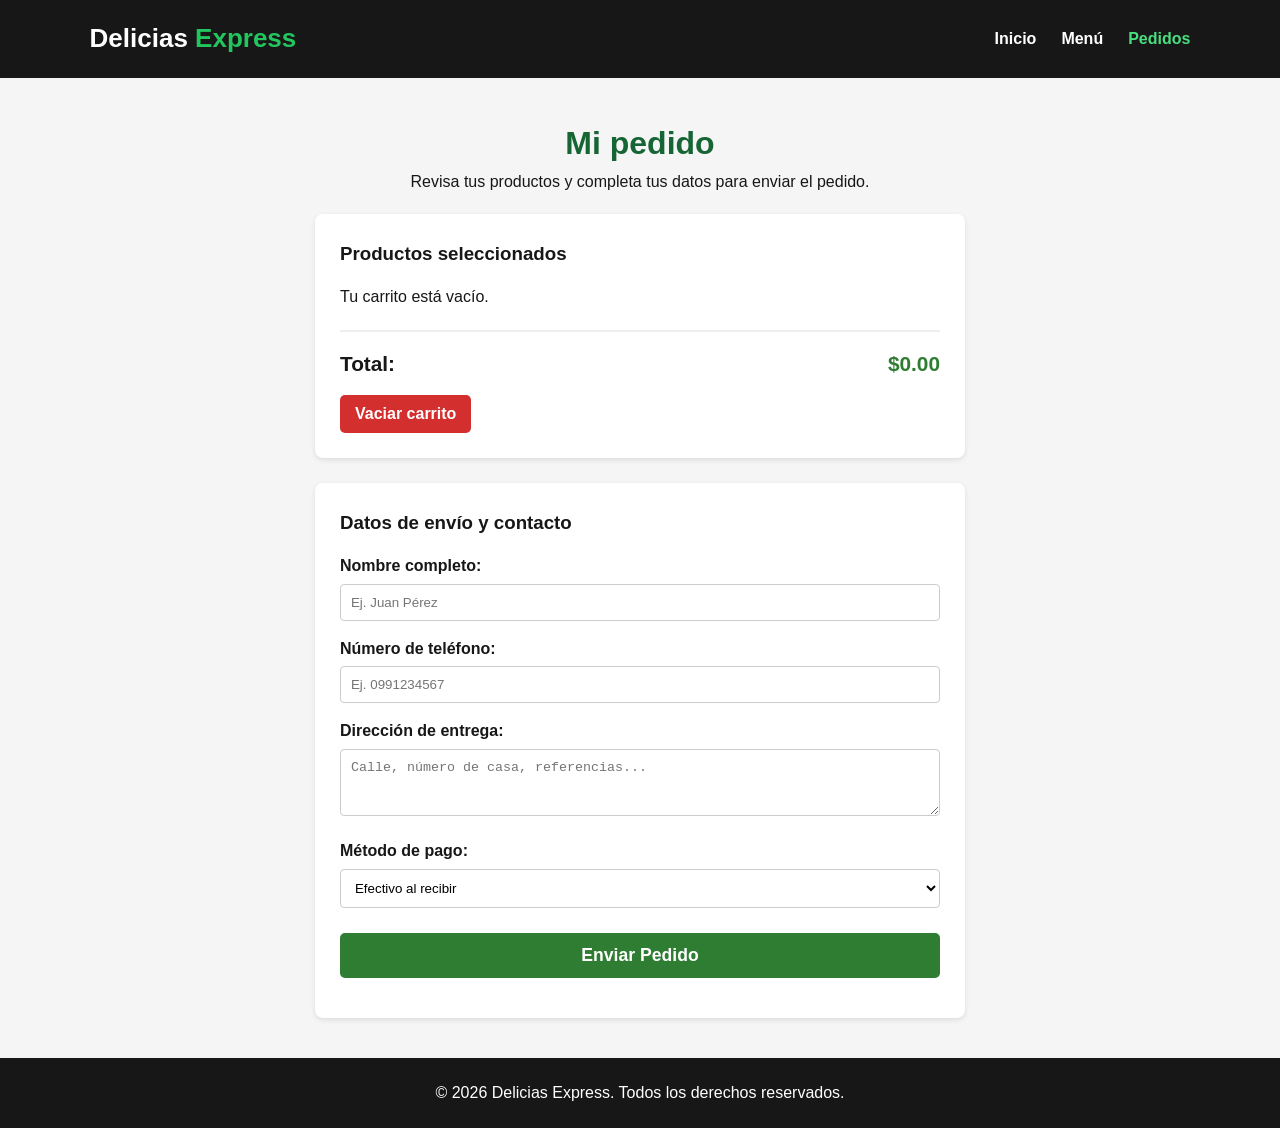
<file: pedidos.html>
<!DOCTYPE html>
<html lang="es">
<head>
    <meta charset="UTF-8">
    <meta name="viewport" content="width=device-width, initial-scale=1.0">
    <meta name="description" content="Revisa tu pedido y completa tus datos de envío en Delicias Express.">
    <title>Delicias Express | Pedidos</title>
    <link rel="stylesheet" href="css/estilos.css">
</head>

<body>

    <header>
        <h1>Delicias <span>Express</span></h1>

        <nav aria-label="Menú principal">
            <ul>
                <li><a href="index.html">Inicio</a></li>
                <li><a href="menu.html">Menú</a></li>
                <li><a href="pedidos.html" aria-current="page">Pedidos</a></li>
            </ul>
        </nav>
    </header>

    <main class="contenedor">
        <section class="titulo-seccion" style="text-align: center; margin: 20px 0;">
            <h2>Mi pedido</h2>
            <p>Revisa tus productos y completa tus datos para enviar el pedido.</p>
        </section>

        <div style="max-width: 650px; margin: 0 auto; display: flex; flex-direction: column; gap: 25px;">

            <!-- Resumen del Carrito -->
            <section class="resumen-pedido" style="background: #fff; padding: 25px; border-radius: 8px; box-shadow: 0 2px 5px rgba(0,0,0,0.1);">
                <h3>Productos seleccionados</h3>
                
                <ul id="listaPedidos" style="list-style: none; padding: 0; margin: 15px 0;">
                    <li>Tu carrito está vacío.</li>
                </ul>

                <div style="display: flex; justify-content: space-between; align-items: center; font-size: 1.3rem; margin-top: 20px; border-top: 2px solid #eee; padding-top: 15px;">
                    <strong>Total:</strong>
                    <span id="totalMonto" style="font-weight: bold; color: #2e7d32;">$0.00</span>
                </div>

                <button id="btnVaciar" class="boton" style="background: #d32f2f; color: #fff; border: none; padding: 10px 15px; border-radius: 5px; cursor: pointer; margin-top: 15px;">
                    Vaciar carrito
                </button>
            </section>

            <!-- Formulario para Enviar el Pedido -->
            <section class="datos-cliente" style="background: #fff; padding: 25px; border-radius: 8px; box-shadow: 0 2px 5px rgba(0,0,0,0.1);">
                <h3>Datos de envío y contacto</h3>
                
                <form id="formPedido" style="display: flex; flex-direction: column; gap: 15px; margin-top: 15px;">
                    <div>
                        <label for="nombre" style="display: block; margin-bottom: 5px; font-weight: bold;">Nombre completo:</label>
                        <input type="text" id="nombre" required style="width: 100%; padding: 10px; border: 1px solid #ccc; border-radius: 4px;" placeholder="Ej. Juan Pérez">
                    </div>

                    <div>
                        <label for="telefono" style="display: block; margin-bottom: 5px; font-weight: bold;">Número de teléfono:</label>
                        <input type="tel" id="telefono" required style="width: 100%; padding: 10px; border: 1px solid #ccc; border-radius: 4px;" placeholder="Ej. 0991234567">
                    </div>

                    <div>
                        <label for="direccion" style="display: block; margin-bottom: 5px; font-weight: bold;">Dirección de entrega:</label>
                        <textarea id="direccion" rows="3" required style="width: 100%; padding: 10px; border: 1px solid #ccc; border-radius: 4px;" placeholder="Calle, número de casa, referencias..."></textarea>
                    </div>

                    <div>
                        <label for="metodoPago" style="display: block; margin-bottom: 5px; font-weight: bold;">Método de pago:</label>
                        <select id="metodoPago" style="width: 100%; padding: 10px; border: 1px solid #ccc; border-radius: 4px; background: #fff;">
                            <option value="Efectivo">Efectivo al recibir</option>
                            <option value="Transferencia">Transferencia bancaria</option>
                            <option value="Tarjeta">Tarjeta de crédito / débito</option>
                        </select>
                    </div>

                    <!-- MINI MENÚ: Transferencia Bancaria (Oculto por defecto) -->
                    <div id="seccionTransferencia" style="display: none; background: #f9f9f9; padding: 15px; border-radius: 6px; border: 1px dashed #2e7d32;">
                        <h4 style="margin-bottom: 8px; color: #2e7d32;">Datos para Transferencia</h4>
                        <p style="font-size: 0.9rem; margin-bottom: 10px; color: #555;">
                            Banco: <strong>Banco Pichincha</strong><br>
                            Tipo de Cuenta: <strong>Ahorros</strong><br>
                            Nro. de Cuenta: <strong>1234567890</strong><br>
                            Titular: <strong>Delicias Express Cía. Ltda.</strong><br>
                            RUC: <strong>0999999999001</strong>
                        </p>
                        <label for="comprobante" style="display: block; margin-bottom: 5px; font-size: 0.9rem; font-weight: bold;">Número de Comprobante / Transferencia:</label>
                        <input type="text" id="comprobante" style="width: 100%; padding: 8px; border: 1px solid #ccc; border-radius: 4px;" placeholder="Ej. TRF-0012345">
                    </div>

                    <!-- MINI MENÚ: Tarjeta de Crédito/Débito (Oculto por defecto) -->
                    <div id="seccionTarjeta" style="display: none; background: #f9f9f9; padding: 15px; border-radius: 6px; border: 1px dashed #1976d2;">
                        <h4 style="margin-bottom: 8px; color: #1976d2;">Detalles de la Tarjeta</h4>
                        <div style="display: flex; flex-direction: column; gap: 10px;">
                            <div>
                                <label for="numTarjeta" style="display: block; font-size: 0.9rem; margin-bottom: 3px;">Número de tarjeta:</label>
                                <input type="text" id="numTarjeta" style="width: 100%; padding: 8px; border: 1px solid #ccc; border-radius: 4px;" placeholder="XXXX-XXXX-XXXX-XXXX" maxlength="19">
                            </div>
                            <div style="display: flex; gap: 10px;">
                                <div style="flex: 1;">
                                    <label for="expTarjeta" style="display: block; font-size: 0.9rem; margin-bottom: 3px;">Expiración:</label>
                                    <input type="text" id="expTarjeta" style="width: 100%; padding: 8px; border: 1px solid #ccc; border-radius: 4px;" placeholder="MM/AA" maxlength="5">
                                </div>
                                <div style="flex: 1;">
                                    <label for="cvvTarjeta" style="display: block; font-size: 0.9rem; margin-bottom: 3px;">CVV:</label>
                                    <input type="password" id="cvvTarjeta" style="width: 100%; padding: 8px; border: 1px solid #ccc; border-radius: 4px;" placeholder="123" maxlength="4">
                                </div>
                            </div>
                        </div>
                    </div>

                    <button type="submit" class="boton" style="background: #2e7d32; color: white; border: none; padding: 12px; border-radius: 5px; cursor: pointer; font-weight: bold; font-size: 1.1rem; margin-top: 10px;">
                        Enviar Pedido
                    </button>
                </form>

                <!-- Mensaje de confirmación del envío -->
                <p id="mensajePedido" style="margin-top: 15px; font-weight: bold; text-align: center;"></p>
            </section>

        </div>
    </main>

    <footer>
        <p>&copy; 2026 Delicias Express. Todos los derechos reservados.</p>
    </footer>

    <!-- Script de lógica de pedidos corregido -->
    <script>
        document.addEventListener("DOMContentLoaded", () => {
            const listaPedidos = document.getElementById("listaPedidos");
            const totalMonto = document.getElementById("totalMonto");
            const btnVaciar = document.getElementById("btnVaciar");
            const formPedido = document.getElementById("formPedido");
            const mensajePedido = document.getElementById("mensajePedido");
            
            const metodoPago = document.getElementById("metodoPago");
            const seccionTransferencia = document.getElementById("seccionTransferencia");
            const seccionTarjeta = document.getElementById("seccionTarjeta");

            function actualizarMetodoPago() {
                const seleccion = metodoPago.value;
                seccionTransferencia.style.display = "none";
                seccionTarjeta.style.display = "none";

                if (seleccion === "Transferencia") {
                    seccionTransferencia.style.display = "block";
                } else if (seleccion === "Tarjeta") {
                    seccionTarjeta.style.display = "block";
                }
            }

            metodoPago.addEventListener("change", actualizarMetodoPago);

            function cargarPedido() {
                let carrito = JSON.parse(localStorage.getItem("carrito")) || [];
                
                listaPedidos.innerHTML = "";
                let total = 0;

                if (carrito.length === 0) {
                    listaPedidos.innerHTML = "<li>Tu carrito está vacío.</li>";
                    totalMonto.textContent = "$0.00";
                    return;
                }

                carrito.forEach((item) => {
                    total += item.precio;
                    const li = document.createElement("li");
                    li.style.cssText = "display: flex; justify-content: space-between; padding: 10px 0; border-bottom: 1px solid #eee;";
                    // CORREGIDO AQUÍ (un solo signo de dólar)
                    li.innerHTML = `<span>${item.nombre}</span> <span>$${item.precio.toFixed(2)}</span>`;
                    listaPedidos.appendChild(li);
                });

                totalMonto.textContent = `$${total.toFixed(2)}`;
            }

            if (btnVaciar) {
                btnVaciar.addEventListener("click", () => {
                    localStorage.removeItem("carrito");
                    cargarPedido();
                    mensajePedido.textContent = "";
                });
            }

            if (formPedido) {
                formPedido.addEventListener("submit", (e) => {
                    e.preventDefault();
                    let carrito = JSON.parse(localStorage.getItem("carrito")) || [];

                    if (carrito.length === 0) {
                        mensajePedido.style.color = "red";
                        mensajePedido.textContent = "¡Tu carrito está vacío! Agrega productos antes de enviar el pedido.";
                        return;
                    }

                    const nombre = document.getElementById("nombre").value;
                    const metodoSeleccionado = metodoPago.value;

                    mensajePedido.style.color = "green";
                    mensajePedido.textContent = `¡Gracias por tu compra, ${nombre}! Tu pedido con pago en (${metodoSeleccionado}) ha sido registrado con éxito.`;

                    localStorage.removeItem("carrito");
                    cargarPedido();
                    formPedido.reset();
                    actualizarMetodoPago();

                    setTimeout(() => {
                        mensajePedido.textContent = "";
                    }, 6000);
                });
            }

            cargarPedido();
            actualizarMetodoPago();
        });
    </script>
</body>
</html>
</file>
<file: css/estilos.css>
/* ESTILOS GENERALES */

* {
    margin: 0;
    padding: 0;
    box-sizing: border-box;
}

body {
    font-family: Arial, Helvetica, sans-serif;
    background-color: #f5f5f5;
    color: #171717;
    line-height: 1.6;
}

header {
    background-color: #171717;
    color: white;
    padding: 18px 7%;
    display: flex;
    justify-content: space-between;
    align-items: center;
    flex-wrap: wrap;
    gap: 15px;
}

header h1 {
    font-size: 26px;
}

header h1 span {
    color: #22c55e;
}

nav ul {
    list-style: none;
    display: flex;
    gap: 25px;
}

nav a {
    color: white;
    text-decoration: none;
    font-weight: bold;
}

nav a:hover,
nav a:focus,
nav a[aria-current="page"] {
    color: #4ade80;
}

a:focus-visible,
button:focus-visible,
input:focus-visible,
textarea:focus-visible,
select:focus-visible {
    outline: 3px solid #16a34a;
    outline-offset: 3px;
}

/* PÁGINA DE INICIO */

.presentacion {
    background-color: #166534;
    color: white;
    padding: 75px 8%;
    display: flex;
    justify-content: space-between;
    align-items: center;
    gap: 35px;
    min-height: 390px;
}

.contenido {
    max-width: 600px;
}

.etiqueta {
    color: #bbf7d0;
    font-weight: bold;
    margin-bottom: 10px;
}

.contenido h2 {
    font-size: 40px;
    margin-bottom: 15px;
}

.contenido p {
    margin-bottom: 25px;
}

.imagen-comida {
    font-size: 145px;
    text-align: center;
}

.boton {
    display: inline-block;
    background-color: #16a34a;
    color: white;
    padding: 12px 22px;
    border: none;
    border-radius: 7px;
    text-decoration: none;
    font-size: 16px;
    font-weight: bold;
    cursor: pointer;
    transition: background-color 0.3s;
}

.boton:hover {
    background-color: #15803d;
}

.destacados {
    padding: 55px 7%;
    text-align: center;
}

.destacados h2 {
    margin-bottom: 30px;
}

.tarjetas {
    display: grid;
    grid-template-columns: repeat(3, 1fr);
    gap: 22px;
}

.tarjeta,
.producto {
    background-color: white;
    padding: 25px;
    border-radius: 12px;
    box-shadow: 0 3px 12px rgba(0, 0, 0, 0.08);
}

.icono {
    font-size: 55px;
    margin-bottom: 12px;
}

/* MENÚ DE PRODUCTOS */

.contenedor {
    width: 86%;
    max-width: 1150px;
    margin: 40px auto;
}

.titulo-seccion {
    text-align: center;
    margin-bottom: 35px;
}

.titulo-seccion h2 {
    font-size: 32px;
    color: #166534;
}

.productos {
    display: grid;
    grid-template-columns: repeat(3, 1fr);
    gap: 25px;
}

.producto {
    text-align: center;
}

.producto-imagen {
    font-size: 75px;
    margin-bottom: 10px;
}

.producto h3 {
    margin-bottom: 8px;
}

.producto p {
    margin-bottom: 10px;
}

.precio {
    color: #15803d;
    font-size: 22px;
    font-weight: bold;
}

.producto .boton {
    width: 100%;
    margin-top: 10px;
}

.centrado {
    text-align: center;
    margin: 30px 0;
}

.mensaje {
    text-align: center;
    color: #166534;
    font-weight: bold;
    margin: 18px 0;
}

/* CARRITO DE COMPRAS */

.carrito,
.formulario-seccion {
    background-color: white;
    padding: 28px;
    border-radius: 12px;
    margin-bottom: 30px;
    box-shadow: 0 3px 12px rgba(0, 0, 0, 0.07);
}

.carrito h3,
.formulario-seccion h2 {
    color: #166534;
    margin-bottom: 20px;
}

.item-carrito {
    display: flex;
    justify-content: space-between;
    align-items: center;
    gap: 15px;
    padding: 12px 0;
    border-bottom: 1px solid #dddddd;
}

.total {
    text-align: right;
    font-size: 23px;
    font-weight: bold;
    margin: 20px 0;
}

.boton-secundario {
    background-color: #171717;
}

.boton-secundario:hover {
    background-color: #444444;
}

.boton-eliminar {
    background-color: #dc2626;
    color: white;
    border: none;
    border-radius: 5px;
    padding: 7px 12px;
    cursor: pointer;
}

.boton-eliminar:hover {
    background-color: #991b1b;
}

/* FORMULARIO */

.campo {
    margin-bottom: 20px;
}

.campo label {
    display: block;
    font-weight: bold;
    margin-bottom: 7px;
}

.campo input,
.campo textarea,
.campo select {
    width: 100%;
    padding: 12px;
    border: 1px solid #aaaaaa;
    border-radius: 6px;
    font-size: 16px;
    font-family: inherit;
}

.campo textarea {
    min-height: 100px;
    resize: vertical;
}

/* PIE DE PÁGINA */

footer {
    background-color: #171717;
    color: white;
    text-align: center;
    padding: 22px;
    margin-top: 40px;
}

/* ADAPTACIÓN PARA CELULARES */

@media (max-width: 768px) {

    header {
        flex-direction: column;
        text-align: center;
    }

    nav ul {
        justify-content: center;
        flex-wrap: wrap;
        gap: 18px;
    }

    .presentacion {
        flex-direction: column;
        text-align: center;
        padding: 45px 6%;
    }

    .contenido h2 {
        font-size: 30px;
    }

    .imagen-comida {
        font-size: 100px;
    }

    .tarjetas,
    .productos {
        grid-template-columns: 1fr;
    }

    .contenedor {
        width: 92%;
    }

    .item-carrito {
        flex-wrap: wrap;
    }
}
</file>
